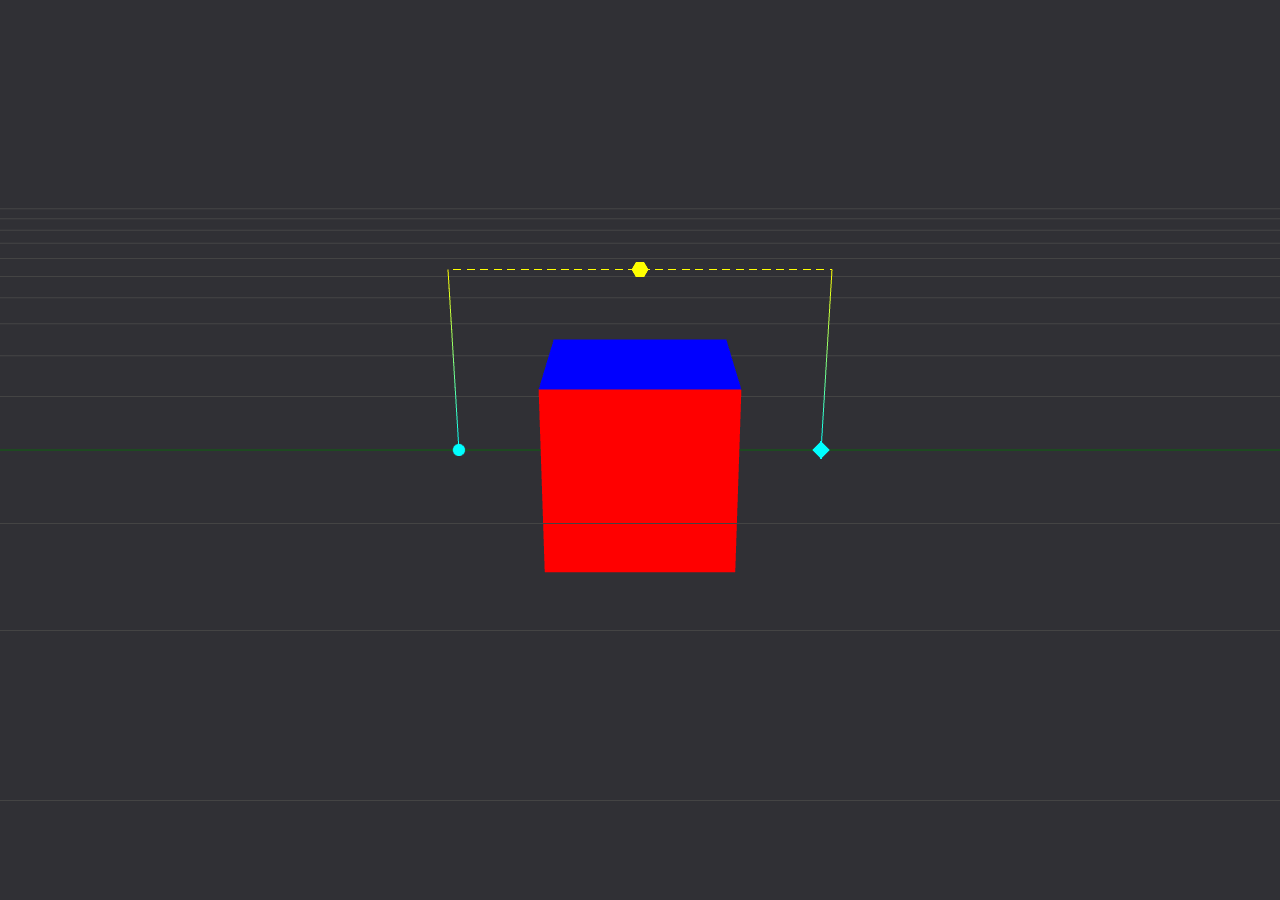
<file: code/template.html>
<!DOCTYPE html><html lang="en"><head><title></title></head>
<style>canvas{ display:block; } body, html { padding:0px; margin:0px; width:100%; height:100%; }</style>
<body><script src="../import-map.js"></script><script type="module">
// #region IMPORTS
import useThreeWebGL2, { THREE, useDarkScene, useVisualDebug } from '@lib/useThreeWebGL2.js';
import facedCube           	from '@lib/meshes/FacedCube.js';
// #endregion

// #region MAIN
let App   = useDarkScene( useThreeWebGL2() );
let Debug = {};
let Ref   = {};

window.addEventListener( 'load', async ()=>{
	// ~~~~~~~~~~~~~~~~~~~~~~~~~~~~~~~~~~~~~~~~~~~~~~~~~~~~
	App.sphericalLook( 0, 20, 6 );
    Debug = await useVisualDebug( App );

    // ~~~~~~~~~~~~~~~~~~~~~~~~~~~~~~~~~~~~~~~~~~~~~~~~~~~~
    Debug.pnt
        .add( [-1,0,0], 0x00ffff, 4, 1 )
        .add( [1,0,0],  0x00ffff, 6, 2 )
        .add( [0,1,0],  0xffff00, 6, 5 );

    Debug.ln
        .add( [-1,0,0], [-1,1,0], 0x00ffff, 0xffff00, false )
        .add( [1,0,0],  [1,1,0],  0x00ffff, 0xffff00, false )
        .add( [-1,1,0], [1,1,0],  0xffff00, null, true );

    // ~~~~~~~~~~~~~~~~~~~~~~~~~~~~~~~~~~~~~~~~~~~~~~~~~~~~
    const cube = facedCube();
    cube.position.set( 0, 0, 0 );
    App.scene.add( cube );

    // ~~~~~~~~~~~~~~~~~~~~~~~~~~~~~~~~~~~~~~~~~~~~~~~~~~~~
    // App.createRenderLoop( onPreRender ).start();
    App.renderLoop();
});

function onPreRender( dt, et ){}
// #endregion
</script></body></html>

<!--
https://codesandbox.io/p/sandbox/sew669?file=%2Fsrc%2FApp.js%3A148%2C1-160%2C79
const gridConfig = {
    cellSize: 0.5,
    cellThickness: 0.5,
    cellColor: '#6f6f6f',
    sectionSize: 3,
    sectionThickness: 1,
    sectionColor: '#9d4b4b',
    fadeDistance: 30,
    fadeStrength: 1,
    followCamera: false,
    infiniteGrid: true
  }
  return <Grid position={[0, -0.01, 0]} args={[10.5, 10.5]} {...gridConfig} />

  Nice coloring, Fading and Infinite
https://github.com/pmndrs/drei/blob/58a4ea64874a335fa5fcd3e19b263b1a01a6ebe0/src/core/Grid.tsx

// Fit to Box
https://github.com/yomotsu/camera-controls/blob/02e1e9b87a42d461e7142705e93861c81739bbd5/src/CameraControls.ts#L1908
-->
</file>
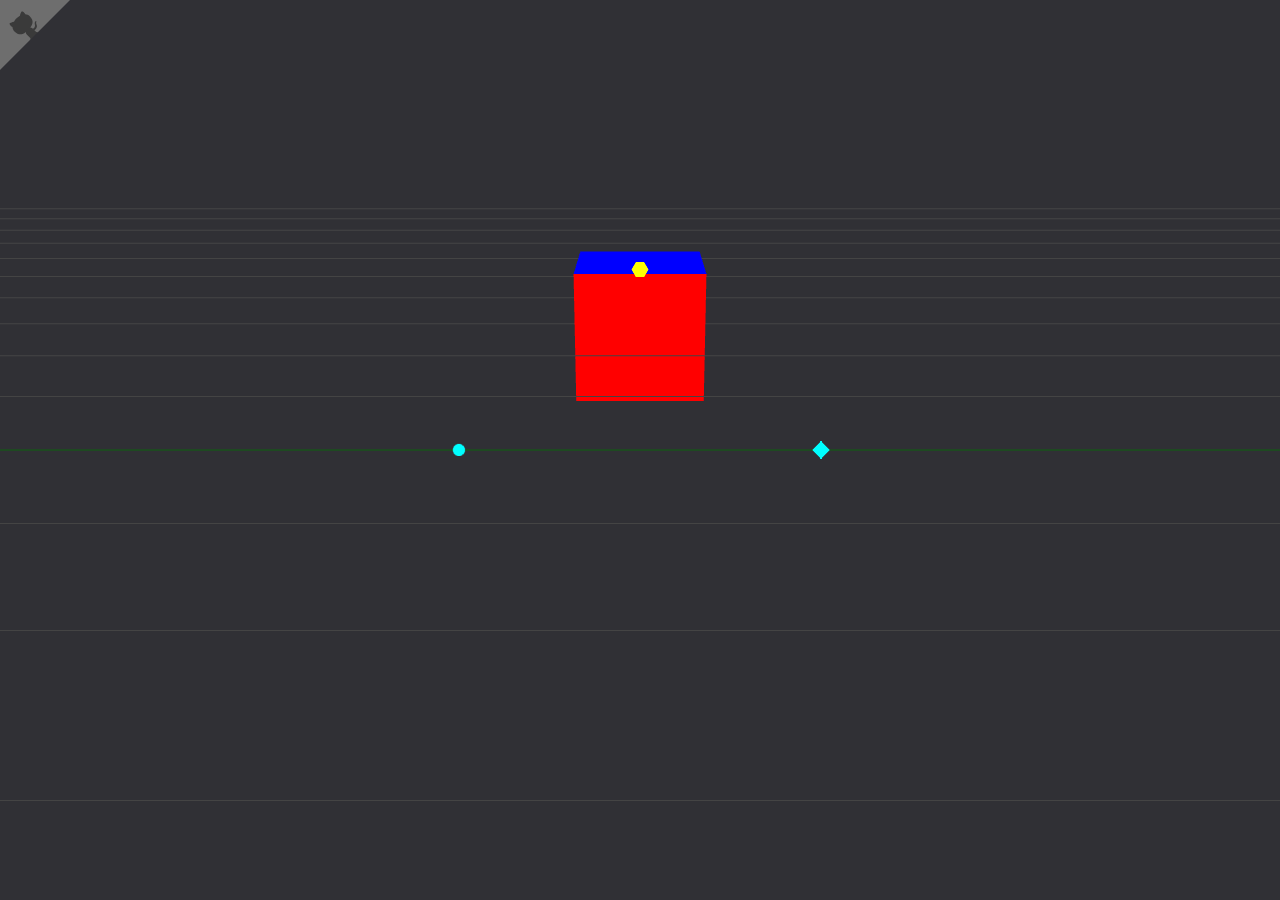
<file: code/template_picking.html>
<!DOCTYPE html><html lang="en"><head><title></title></head>
<style>canvas{ display:block; } body, html { padding:0px; margin:0px; width:100%; height:100%; }</style>
<body><script src="../import-map.js"></script><script type="module">
// #region IMPORTS
import useThreeWebGL2, { THREE, useDarkScene } from '@lib/useThreeWebGL2.js';
import ShapePointsMesh     	from '@lib/meshes/ShapePointsMesh.js';
import facedCube           	from '@lib/meshes/FacedCube.js';

import ScreenPicker, { Tasker } from '@lib/misc/ScreenPicker.js';
// #endregion

// #region MAIN
let App   = useDarkScene( useThreeWebGL2() );
let Debug = {};
let Ref   = {
    tasks: new Tasker(),
};

window.addEventListener( 'load', async ()=>{
	// ~~~~~~~~~~~~~~~~~~~~~~~~~~~~~~~~~~~~~~~~~~~~~~~~~~~~
	App.sphericalLook( 0, 20, 6 );

	App.scene.add( (Debug.pnt = new ShapePointsMesh() ) );

    Ref.picker = new ScreenPicker( App );

    // ~~~~~~~~~~~~~~~~~~~~~~~~~~~~~~~~~~~~~~~~~~~~~~~~~~~~
    Debug.pnt
        .add( [-1,0,0], 0x00ffff, 4, 1 )
        .add( [1,0,0],  0x00ffff, 6, 2 )
        .add( [0,1,0],  0xffff00, 6, 5 );

    // ~~~~~~~~~~~~~~~~~~~~~~~~~~~~~~~~~~~~~~~~~~~~~~~~~~~~
    const cube = facedCube();
    cube.position.set( 0, 0, -3 );
    App.scene.add( cube );

    // ~~~~~~~~~~~~~~~~~~~~~~~~~~~~~~~~~~~~~~~~~~~~~~~~~~~~
    App.createRenderLoop( null, onPostRender ).start();
    // App.renderLoop();

    appendGithubLink( false );
});

function onPreRender( dt, et ){}
function onPostRender( dt, et ){
    Ref.tasks.run();
}

window.addEventListener( 'pointerdown', e=>{
    // if( Ref.gizmo.o.dragging ) return;
    Ref.tasks.push( Ref.picker.pixelTaskFromEvent(e, onPicker, true) );
});

function onPicker( o ){
    console.log( 'Pick', o );
}
// #endregion


</script></body></html>
</file>
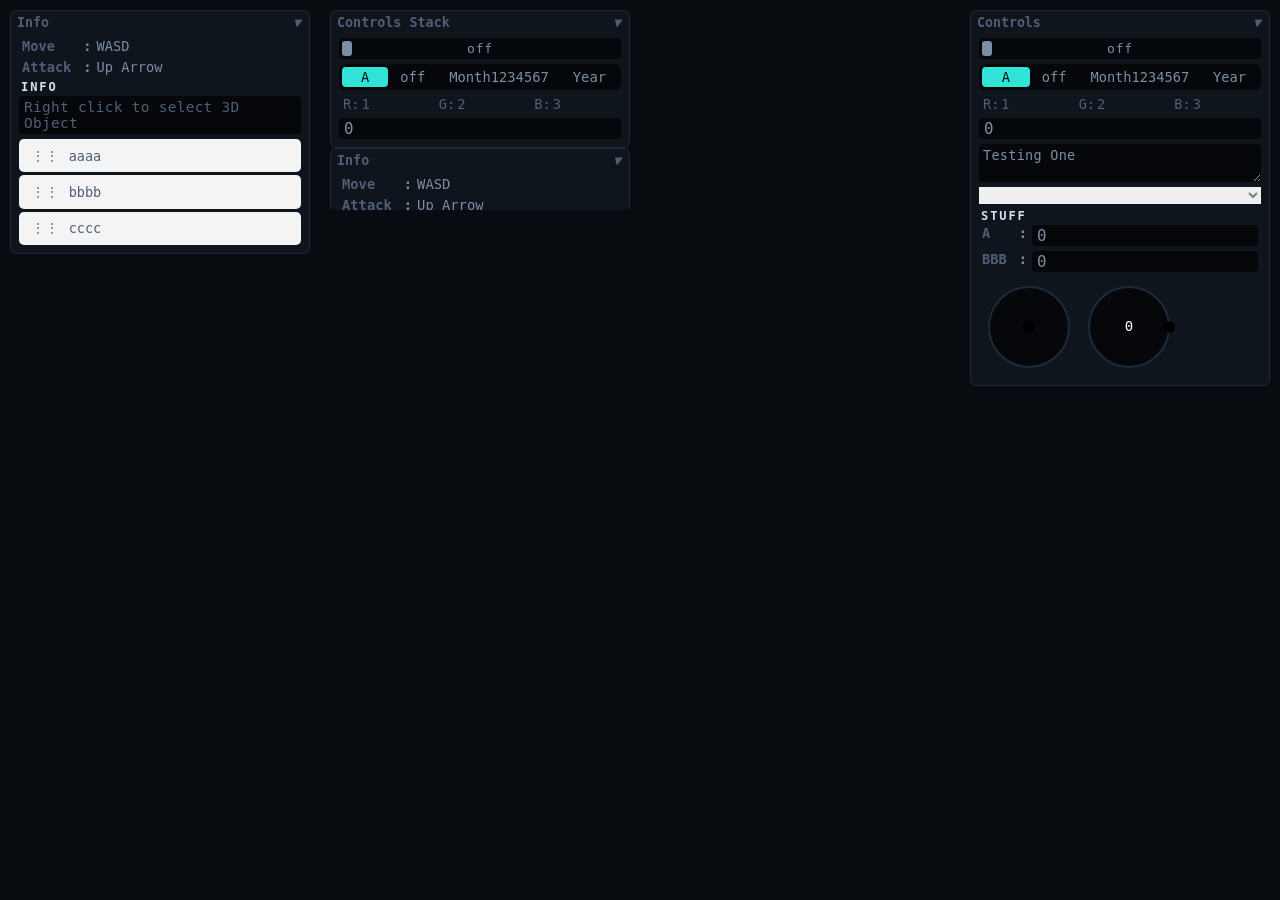
<file: code/template_ui.html>
<!DOCTYPE html><html lang="en"><head><title></title></head>
<link rel="stylesheet" href="../../lib/ui/App2.css">
<style>
body{ background-color: #080B0F; }
canvas{ display:block; } body, html { padding:0px; margin:0px; width:100%; height:100%; }</style>
<body><script src="../import-map.js"></script><script type="module">
// #region IMPORTS
// import useThreeWebGL2, { THREE, useDarkScene, useVisualDebug } from '@lib/useThreeWebGL2.js';

import GroupPanel       from '@lib/ui/GroupPanel.js';
import ToggleBtn        from '@lib/ui/ToggleBtn.js';
import ToggleBtnBar     from '@lib/ui/ToggleBtnBar.js';
import Vec3Input        from '@lib/ui/Vec3Input.js';
import RingInput        from '@lib/ui/RingInput.js';
import DraggableList    from '@lib/ui/DraggableList.js';
import DropDown         from '@lib/ui/DropDown.js';
// #endregion

// #region MAIN
// let App   = useDarkScene( useThreeWebGL2() );
let Debug = {};
let Ref   = {};

window.addEventListener( 'load', async ()=>{
    // ~~~~~~~~~~~~~~~~~~~~~~~~~~~~~~~~~~~~~~~~~~~~~~~~~~~~
	// App.sphericalLook( 0, 20, 6 );
 //    Debug = await useVisualDebug( App );

    // ~~~~~~~~~~~~~~~~~~~~~~~~~~~~~~~~~~~~~~~~~~~~~~~~~~~~

    document.getElementById( 'inpRing' ).addEventListener( 'input', e=>{

        console.log( e.detail.value, e.detail.target.angle );

    })

    document.getElementById( 'inpDragList' ).loadArray( ["aaaa", 'bbbb', 'cccc' ] );


    // ~~~~~~~~~~~~~~~~~~~~~~~~~~~~~~~~~~~~~~~~~~~~~~~~~~~~
    // App.createRenderLoop( onPreRender ).start();
    // App.renderLoop();
});

function onPreRender( dt, et ){}
// #endregion
</script>

<!---->
<group-panel label="Info" float style="position:fixed; right:calc(100vw - 310px); top:10px; width:300px;">
    <section class="grpItem">
        <detail class="tblText">
            <span>Move</span><div>WASD</div>
            <span>Attack</span><div>Up Arrow</div>
        </detail>

        <label>Info</label>
        <div class="txtPanel">
            Right click to select 3D Object
        </div>


        <draggable-list id="inpDragList">

        </draggable-list>
    </section>
</group-panel>
<!--
<div class="list-item">Item 1: Organic Bananas</div>
<div class="list-item">Item 2: Almond Milk</div>
<div class="list-item">Item 3: Whole Wheat Bread</div>
 -->

<!---->
<group-panel label="Controls" float style="position:fixed; left:calc(100vw - 310px); top:10px; width:300px;">
    <section class="grpItem">
        <toggle-btn label="on" labeloff="off"></toggle-btn>

        <toggle-btn-bar valuex="week">
            <button data-value="day">A</button>
            <button data-value="week">off</button>
            <button data-value="month">Month1234567</button>
            <button data-value="year">Year</button>
        </toggle-btn-bar>

        <vec3-input value="[1,2,3]" label='["R:","G:","B:"]' step="0.1"></vec3-input>

        <input type="number" class="txtInp" value="0">

        <textarea class="txtArea">Testing One</textarea>

        <drop-down msg="pick item" value="">
            <option value="test">default</option>
            <option value="yo">Yo</option>
            <option value="x">Three</option>
            <option value="y">Four</option>
        </drop-down>

        <label>Stuff</label>
        <detail class="tblText">
            <span>A</span><div><input type="number" class="txtInp" value="0"></div>
            <span>BBB</span><div><input type="number" class="txtInp" value="0"></div>
        </detail>

        <div class="flexRow">
            <ring-input id="inpRingx" mode="joy" auto-center></ring-input>
            <ring-input id="inpRing" mode="dir" auto-center></ring-input>
        </div>


    </section>
</group-panel>


<div class="scrollPanel" style="position:fixed; left:calc(100vw * 0.5 - 310px); top:10px; width:300px; max-height:200px;">

    <group-panel label="Controls Stack">
        <section class="grpItem">
            <toggle-btn label="on" labeloff="off"></toggle-btn>

            <toggle-btn-bar valuex="week">
                <button data-value="day">A</button>
                <button data-value="week">off</button>
                <button data-value="month">Month1234567</button>
                <button data-value="year">Year</button>
            </toggle-btn-bar>

            <vec3-input value="[1,2,3]" label='["R:","G:","B:"]' step="0.1"></vec3-input>

            <input type="number" class="txtInp" value="0">
        </section>
    </group-panel>

    <group-panel label="Info">
        <section class="grpItem">
            <detail class="tblText">
                <span>Move</span><div>WASD</div>
                <span>Attack</span><div>Up Arrow</div>
            </detail>

            <label>Info</label>
            <div class="txtPanel">
                Right click to select 3D Object
            </div>
        </section>
    </group-panel>

</div>

</body></html>
</file>
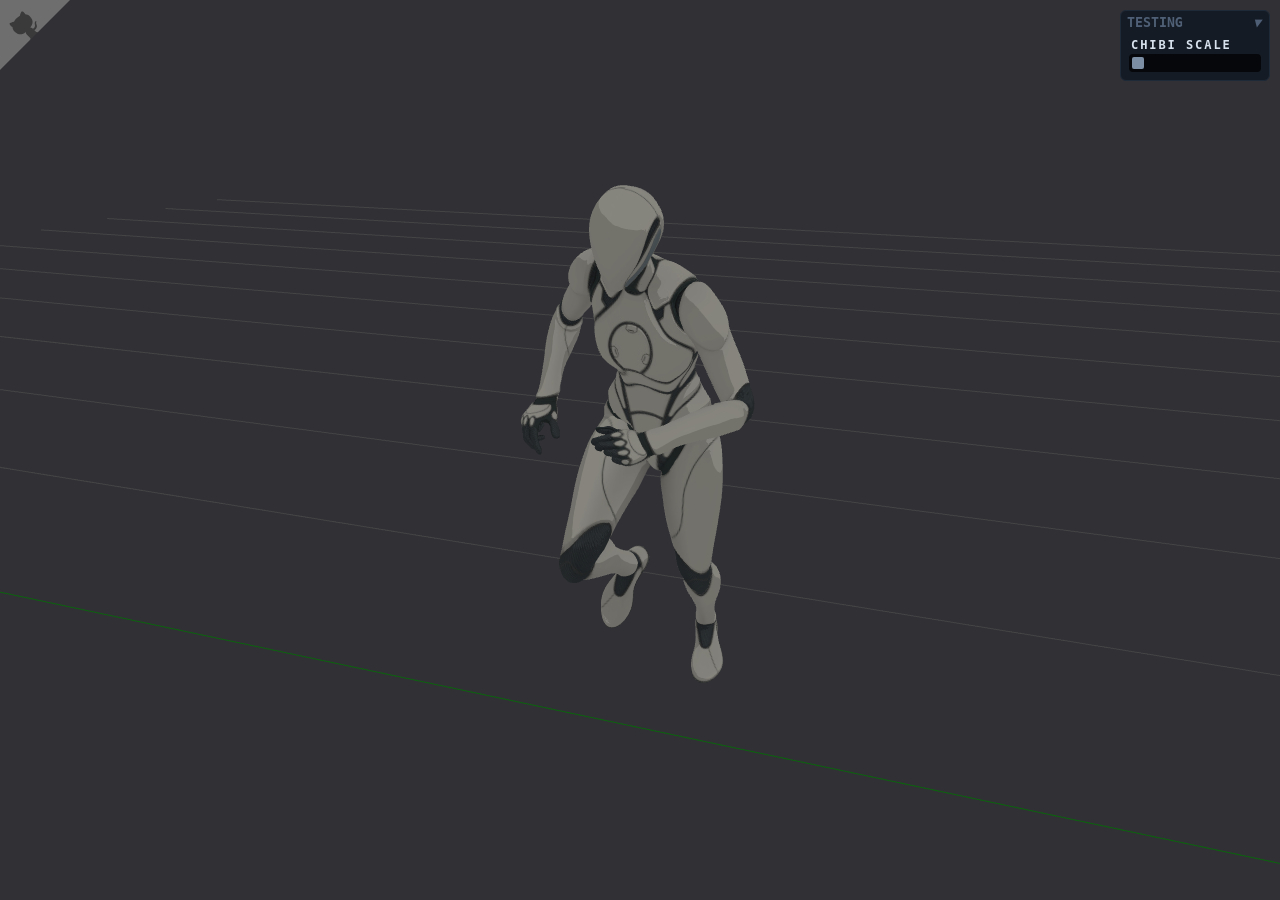
<file: code/misc/000_actor.html>
<!DOCTYPE html><html lang="en"><head><title></title></head>
<link rel="stylesheet" href="../../lib/ui/App2.css" />
<style>canvas{ display:block; } body, html { padding:0px; margin:0px; width:100%; height:100%; }</style>
<body><script src="../../import-map.js"></script><script type="module">
// #region IMPORTS
import useThreeWebGL2, { THREE, useDarkScene, useVisualDebug } from '@lib/useThreeWebGL2.js';
import { GLTFLoader }   from 'three/GLTFLoader.js';
import GroupPanel       from '@lib/ui/GroupPanel.js';
import quinnBuilder     from '../_lib/quinnBuilder.js';
// #endregion

// #region MAIN
let App   = useDarkScene( useThreeWebGL2() );
let Debug = {};
let Ref   = {
    res     : '../../res',
};

window.addEventListener( 'load', async ()=>{
   	// ~~~~~~~~~~~~~~~~~~~~~~~~~~~~~~~~~~~~~~~~~~~~~~~~~~~~
   	App.sphericalLook( 20, 20, 3 , [0,0.9,0] );
    Debug = await useVisualDebug( App );

    // ~~~~~~~~~~~~~~~~~~~~~~~~~~~~~~~~~~~~~~~~~~~~~~~~~~~~
    // LOAD IN CHARATER & ANIMATIONS
    const actor = await quinnBuilder( `${Ref.res}/models` );
    App.scene.add( actor.root );
    Ref.actor = actor;
    Ref.actor.inPlace = true;

    const tf = await new GLTFLoader().loadAsync( `${Ref.res}/anim/locomotion.glb` );
    // const tf = await new GLTFLoader().loadAsync( `${Ref.res}/anim/jump.glb` );

    // actor.playClip( anim[2] );
    // const clip = actor.cleanClip( anim[2] );
    const clip = actor.cleanClip( tf.animations[0] );
    actor.playClip( clip );


    // ~~~~~~~~~~~~~~~~~~~~~~~~~~~~~~~~~~~~~~~~~~~~~~~~~~~~
    App.createRenderLoop( onPreRender ).start();
    // App.renderLoop();
    appendGithubLink( false );
    buildUI();
});

function onPreRender( dt, et, ts ){
    const dts = dt * 1.0;
    Ref.actor?.update( dt );
}

function buildUI(){
    const fnClick = ( id, fn )=>{ document.getElementById( id ).addEventListener( 'click', fn ); };
    const fnInputF = ( id, fn )=>{ document.getElementById( id ).addEventListener( 'input', e=>fn( parseFloat( e.target.value )) ); };

    fnInputF( 'inpChibi', v => Ref.actor.setChibi( v ) );
}
// #endregion


/*
All your traversals, climbing, crawling, swimming, etc
https://www.fab.com/listings/481ef75b-892b-424f-a213-f1cc058c9c19

Lots of Hand2Hand Combat & Counters : RamsterZ Free Anims Volume 1
https://www.fab.com/listings/9319491d-0e91-422c-9b67-ad4bf6c01a02

For all the in air  : Zipline - Skydiving - Glide - Paraglider - Dash - Falling
https://www.fab.com/listings/f036035a-9edf-407a-99d3-4ef97924ddac

Fly Pose
https://www.fab.com/listings/2c381dc6-91a5-4030-92da-0b14e2a890cd

OTHER Locomotions
https://www.fab.com/listings/06433d81-a8dc-45c8-8bfa-914efacbab97

GASP
https://www.fab.com/listings/259f8545-f820-47b3-8fc1-e8ec5458214d
*/

</script>
<group-panel label="TESTING" float style="position:fixed; left:calc(100vw - 160px); top:10px; width:150px;">
    <section class="grpItem">
        <label>Chibi Scale</label>
        <input type="range" class="rngInp" id="inpChibi" value="0" min="0" max="1" step="0.01">
    </section>
</group-panel>

</body></html>
</file>
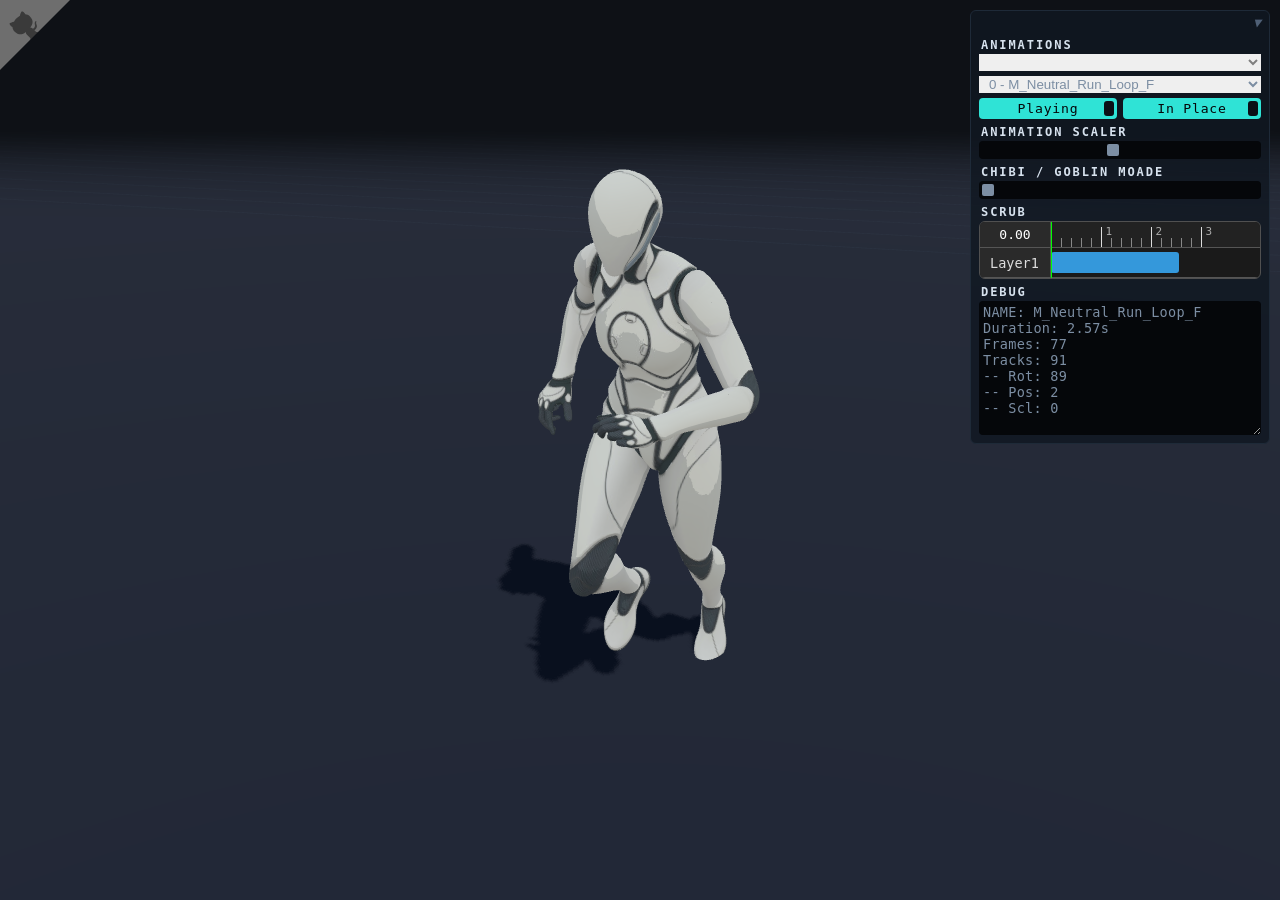
<file: code/tools/anim_viewer.html>
<!DOCTYPE html><html lang="en"><head><title></title></head>
<link rel="stylesheet" href="../../lib/ui/App2.css" />
<style>canvas{ display:block; } body, html { padding:0px; margin:0px; width:100%; height:100%; }</style>
<body><script src="../../import-map.js"></script><script type="module">
// #region IMPORTS
import useThreeWebGL2, { THREE } from '@lib/useThreeWebGL2.js';
import sceneShadowGrid  from '@lib/env/sceneShadowGrid.js';
import { GLTFLoader }   from 'three/GLTFLoader.js';
import quinnBuilder     from '../_lib/quinnBuilder.js';

import GroupPanel   from '@lib/ui/GroupPanel.js';
import DropDown     from '@lib/ui/DropDown.js';
import ToastStack   from '@lib/ui/ToastStack.js';
import ToggleBtn    from '@lib/ui/ToggleBtn.js';
import Timeline     from '@lib/ui/Timeline.js';
// #endregion

// #region MAIN
let App   = sceneShadowGrid( useThreeWebGL2() );
let Debug = {};
let Ref   = {
    res     : '../../res',
    play    : true,
    dtScl   : 1,
};

window.addEventListener( 'load', async ()=>{
   	// ~~~~~~~~~~~~~~~~~~~~~~~~~~~~~~~~~~~~~~~~~~~~~~~~~~~~
   	App.sphericalLook( 20, 20, 3 , [0,0.9,0] );
    // Debug = await useVisualDebug( App );
    Ref.toast = document.getElementById( 'toast' );
    buildUI();

    // ~~~~~~~~~~~~~~~~~~~~~~~~~~~~~~~~~~~~~~~~~~~~~~~~~~~~
    // LOAD IN CHARATER & ANIMATIONS
    const actor = await quinnBuilder( `${Ref.res}/models`, { shadow:true } );
    App.scene.add( actor.root );
    Ref.actor = actor;
    Ref.actor.inPlace = true;

    await loadAnimSet( 'locomotion.glb' );

    // ~~~~~~~~~~~~~~~~~~~~~~~~~~~~~~~~~~~~~~~~~~~~~~~~~~~~
    App.createRenderLoop( onPreRender ).start();
    appendGithubLink( false );
});

function onPreRender( dt, et, ts ){
    if( Ref.play ) Ref.actor?.update( dt * Ref.dtScl );
}

function animateFrame( dt, atTime=false ){
    Ref.actor.setTime( dt );
}

function switchClip( clip ){
    // ~~~~~~~~~~~~~~~~~~~~~~~~~~~~~~~~~~~~~
    // Ref.sampler.setClip( clip );

    Ref.actor.playClip( clip );

    // ~~~~~~~~~~~~~~~~~~~~~~~~~~~~~~~~~~~~~
    document.getElementById( 'txtDebug' ).value = clipDebug( clip );

    // ~~~~~~~~~~~~~~~~~~~~~~~~~~~~~~~~~~~~~
    const scrub = document.getElementById( 'timeline' );
    scrub.max   = clip.duration;
    scrub.value = 0;
    scrub.updateTrack( 'Layer1', [ { start: 0, duration: clip.duration } ] );


    // ~~~~~~~~~~~~~~~~~~~~~~~~~~~~~~~~~~~~~
    // if( !Ref.play ) animateFrame( 0, true );
}

async function loadAnimSet( fname ){
    // ~~~~~~~~~~~~~~~~~~~~~~~~~~~~~~~~~~~~~~~~~~~
    // DL if needed
    let anim = Ref[ fname ];
    let note;
    if( !anim ){
        note         = Ref.toast.msgInfinite( `Downloading ${fname}` );
        const glb    = await new GLTFLoader().loadAsync( `${Ref.res}/anim/${fname}` );
        Ref[ fname ] = glb.animations;
        anim         = glb.animations;
    }

    Ref.anim = anim; // This is the selected animation set

    // ~~~~~~~~~~~~~~~~~~~~~~~~~~~~~~~~~~~~~~~~~~~
    // UPDATE SELECTION
    const data = {};
    for( const [i,v] of anim.entries() ) data[i] = `${i} - ${v.name}`;

    const dd = document.getElementById( 'ddAnim' );
    dd.clear().loadDict( data, 0 );

    // ~~~~~~~~~~~~~~~~~~~~~~~~~~~~~~~~~~~~~~~~~~~
    // START FIRST ANIMATION
    switchClip( anim[0] );
    note?.dismiss();
}

function buildUI(){
    const fnClick  = ( id, fn )=>{ document.getElementById( id ).addEventListener( 'click', fn ); };
    const fnInputF = ( id, fn )=>{ document.getElementById( id ).addEventListener( 'input', e=>fn( parseFloat( e.target.value )) ); };
    const fnChange = ( id, fn )=>{ document.getElementById( id ).addEventListener( 'change', e=>fn( e.target.value ) ); };

    // ~~~~~~~~~~~~~~~~~~~~~~~~~~~~~~~~~~~~~~~~
    const scrub = document.getElementById( 'timeline' );
    scrub.addTrack( 'Layer1' );
    scrub.addEventListener( 'input', e=>animateFrame( e.detail.value, true ) );

    // ~~~~~~~~~~~~~~~~~~~~~~~~~~~~~~~~~~~~~~~~
    // fnInputF( 'inpScale', v=>{ Ref.dtScl = v } );
    fnInputF( 'inpChibi', v=>{ Ref.actor.setChibi( v ) } );
    fnChange( 'btnInPlace', v=>{ Ref.actor.inPlace = !!v } );
    fnChange( 'btnPlay', v=>{ Ref.play = !!v } );
    fnChange( 'ddAnim', v=>switchClip( Ref.anim[v] ) );
    fnChange( 'ddSets', v=>loadAnimSet( v ) );
}
// #endregion

// #region DEBUG
function clipDebug( c ){
    // ~~~~~~~~~~~~~~~~~~~~~~~~~~~~~~~~~~~~
    let fCnt = c.tracks.reduce( (v,i)=>Math.max( v,i.times.length), 0 );
    let txt  = `NAME: ${c.name}\nDuration: ${c.duration.toFixed(2)}s\nFrames: ${fCnt}\nTracks: ${c.tracks.length}`;

    // ~~~~~~~~~~~~~~~~~~~~~~~~~~~~~~~~~~~~
    let sclCnt = 0;
    let posCnt = 0;
    let rotCnt = 0;
    let pName;
    for( const t of c.tracks ){
        pName = t.name.substr( t.name.lastIndexOf( '.' )+1 );
        switch( pName ){
            case 'quaternion' : rotCnt++; break;
            case 'position'   : posCnt++; break;
            case 'scale'      : sclCnt++; break;
        }
    }

    txt += `\n-- Rot: ${rotCnt}\n-- Pos: ${posCnt}\n-- Scl: ${sclCnt}`;
    return txt;
}
// #endregion
</script>

<group-panel label="" float style="position:fixed; left:calc(100vw - 310px); top:10px; width:300px;">
    <section class="grpItem">
        <label>Animations</label>
        <drop-down id="ddSets">
            <option value="locomotion.glb" selected>Locomotion</option>
            <option value="jump.glb">Jump</option>
            <option value="crouch.glb">Crouch</option>
            <option value="flying.glb">Flying</option>
            <option value="combat.glb">Combat</option>
        </drop-down>

        <drop-down id="ddAnim"></drop-down>

        <div class="flexRow auto">
            <toggle-btn id="btnPlay" label="Playing" labeloff="Paused" checked></toggle-btn>
            <toggle-btn id="btnInPlace" label="In Place" labeloff="Walk Out" value="true"></toggle-btn>
        </div>
    </section>

    <section class="grpItem">
        <label>Animation Scaler</label>
        <input type="range" id="inpScale" class="rngInp"  min="0.1" max="2.0" value="1" step="0.1">
    </section>

    <section class="grpItem">
        <label>Chibi / Goblin Moade</label>
        <input type="range" id="inpChibi" class="rngInp" min="0" max="1" value="0" step="0.1">
    </section>

    <section class="grpItem">
        <label>Scrub</label>
        <time-line id="timeline"></time-line>
    </section>

    <section class="grpItem">
        <label>Debug</label>
        <textarea id="txtDebug" class="txtArea" spellcheck="false" rows="8"></textarea>
    </section>
</group-panel>

<toast-stack id="toast" style="position:fixed; bottom:10px; right:10px; width:300px;"></toast-stack>

</body></html>
</file>
<file: lib/ui/App2.css>
/* #region GLOBAL */
* { font-family: monospace; font-size:1.01em; } /* 'Cascadia Mono', Consolas */

:root{
    --bg:            #0B1017;
    --bg-deep:       #05070A;
    --panel:         rgba( 17, 24, 33, 0.82 );
    --panel-solid:   #111821;
    --line:          #1E2A38;
    --line-bright:   #2E4055;
    --text:          #D7E2EE;
    --text-dim:      #7C8EA3;
    --text-faint:    #4F6076;

    --hilite:        #2FE3D6;
    --hilite2:       #6BE58C;

    /*
    --c-input:       #FF9E4B;
    --c-asc:         #2FE3D6;
    --c-ability:     #5AB9FF;
    --c-effect:      #FFC24B;
    --c-attribute:   #6BE58C;
    --c-cue:         #B07CFF;
    --c-tag:         #FF6FB5;

    --c-health:      #45DE8C;
    --c-shield:      #5AD9FF;
    --c-poison:      #7CE577;
    --c-stamina:     #FFC24B;
    --c-damage:      #FF5F5F;
    --c-enemy:       #FF7A66;
    --c-net:         #8FA4BC;
    */
}
/* #endregion */

/* #region FLOW */
.flexRow{ display: flex; flex-direction: row; }
.flexRow.auto{
    gap: 6px;
    &> * { flex:1 1 auto; min-width:0px; }
}

.flexRow.center{ align-items:center; }
.flexRow.top{ align-items:flex-start; }
.flexRow.spread{
    &> * { flex:1; min-width:0px; }
}
/* #endregion */


/* #region INPUT */

.txtArea{
    background-color : var(--bg-deep);
    border-radius    : 4px;
    border           : none;
    color            : var(--text-dim);
    font-family      : monospace;
    letter-spacing   : .02em;
    padding          : 3px 4px;
    resize           : vertical;

    &:focus{
        outline : none;
        color   : var(--text);
    }

    /*scrollbar-color: rgba(121, 121, 121, 0.4) transparent;
    scrollbar-width: thin;*/
    scrollbar-gutter: stable;

    &::-webkit-scrollbar{ width: 10px; height: 10px; }
    &::-webkit-scrollbar-track { background: transparent; }
    &::-webkit-scrollbar-thumb,
    &::-webkit-scrollbar-thumb:hover{
        background      : rgba(121, 121, 121, 0.4);
        border          : 2px solid transparent;
        background-clip : padding-box;
        border-radius   : 4px;
    }
    &::-webkit-scrollbar-thumb:hover{
        background      : rgba(100, 100, 100, 0.7);
        border          : 2px solid transparent;
        background-clip : padding-box;
        border-radius   : 4px;
    }
    &::-webkit-scrollbar-corner { background: transparent; }
    /*&::-webkit-resizer {
        background: transparent; /* Makes the white box disappear
        Optional: If you want to see the handle but match the theme:
        border-bottom: 5px solid rgba(121, 121, 121, 0.4);
        border-right: 5px solid rgba(121, 121, 121, 0.4);
    }*/
}

.txtInp{
    border           : none;
    background-color : var(--bg-deep);
    border-radius    : 4px;
    padding-left     : 5px;

    font-size : 1.2rem;
    color     : var(--text-dim);

    &:focus{
        outline : none;
        color   : var(--text);
    }
}

.rngInp{
    appearance    : none;
    margin        : 0px;
    background    : transparent;
    cursor        : pointer;

    &::-webkit-slider-runnable-track{
        height          : 18px;
        border-radius   : 4px;
        padding-right   : 6px;
        background      : var(--bg-deep);
    }

    &::-webkit-slider-thumb{
        appearance      : none;
        border          : none;
        height          : 12px;
        width           : 12px;
        margin-top      : 3px;
        margin-left     : 3px;
        border-radius   : 2px;
        background      : var(--text-dim);
        transition      : background 0.2s ease-in-out;
    }

    &:active{
        &::-webkit-slider-thumb{ background:var(--hilite2); }
    }
}

.btnInp{
    cursor           : pointer;
    color            : white;
    background-color : var(--text-dim);
    border           : none;
    border-radius    : 4px;

    &:hover{  opacity:0.9; }
    &:active{ opacity:0.6; }
}

/* #endregion */


/* #region STRUCT */

.grpItem{
    display:flex; flex-direction:column; margin:4px 4px; gap:5px;

    /* Apply spacing if there is another group before it */
    & + .grpItem { margin-top: 6px; }

    & > label{
        margin-left    : 2px;
        margin-bottom  : -3px;
        font-size      : 0.9em;
        font-weight    : bold;
        color          : var( --text );
        text-transform : uppercase;
        letter-spacing : 1.9px;
        user-select    : none;
    }
}

.tblText{
    display : grid;
    grid-template-columns: max-content 1fr;
    margin : 0px 3px;
    gap    : 5px;

    > span{ font-weight:bold; color:var(--text-faint); margin-right:7px; }
    > div:before{ content:":"; font-weight:bold; margin-right:5px; }
    > div{
        color   :var(--text-dim);
        display :flex;
        > * { flex:1; }
    }
}

.txtPanel{
    background-color : var(--bg-deep);
    border-radius    : 4px;
    font-size        : 1.1rem;
    letter-spacing   : .02em;
    padding          : 3px 5px;
    user-select      : none;
}

.scrollPanel{
    overflow-y      : auto;
    overflow-x      : hidden;
    display         : flex;
    flex-direction  : column;
    border-radius   : 4px;
    background-color: var(--bg-01);

    /*scrollbar-color: rgba(121, 121, 121, 0.4) transparent;
    scrollbar-width: thin;*/
    /*scrollbar-gutter: stable;*/

    &::-webkit-scrollbar{ width: 10px; height: 10px; }
    &::-webkit-scrollbar-track { background: transparent; }
    &::-webkit-scrollbar-thumb,
    &::-webkit-scrollbar-thumb:hover{
        background      : rgba(121, 121, 121, 0.4);
        border          : 2px solid transparent;
        background-clip : padding-box;
        border-radius   : 4px;
    }
    &::-webkit-scrollbar-thumb:hover{
        background      : rgba(100, 100, 100, 0.7);
        border          : 2px solid transparent;
        background-clip : padding-box;
        border-radius   : 4px;
    }
    &::-webkit-scrollbar-corner { background: transparent; }
}

/* #endregion */


/* #region WEB COMPONENTS - GROUPS */
group-panel{
    padding:4px; gap:4px;
    border:1px solid var(--line);
    border-radius:6px; background-color: var(--panel);

    color:var(--text-faint); font-size:1em;

    &::part(header){ margin:0px 2px; color:var(--text-faint); font-weight:bold; }
    &::part(content){ background-color:var(--bg-02); border-radius:4px; }
}
/* #endregion */

/* #region WEB COMPONENTS - BUTTONS */

toggle-btn{
    --bg-off   : var(--bg-deep);
    --bg-on    : var(--hilite);
    --txt-off  : var(--text-dim);
    --txt-on   : var(--bg-deep);
    --knob-off : var(--text-dim);
    --knob-on  : var(--bg);
}

toggle-btn-bar{
    --col-bg            : var(--bg-deep);
    --col-active        : var(--hilite);
    --txt-col           : var(--text-dim);
    --txt-active-col    : var(--bg);
    --txt-hover-col     : var(--text);
}

/* #endregion */

/* #region WEB COMPONENTS - INPUT */

ring-input{
    --bg            : transparent;
    --ring-fill     : var(--bg-deep);
    --ring-stroke   : var(--line);
    --ring-width    : 2;
    --pnt-fill      : var(--c-attribute);
}

drop-down{
    --txt-col           : var(--text-dim);
    background-color    : var(--bg-deep);
    border-radius       : 4px;

    transition          : background-color 0.3s ease-in-out;

    &:hover{ background-color:var(--bg); }
    &::part(ico){ stroke:var(--hilite); }
}

/* #endregion */
</file>
